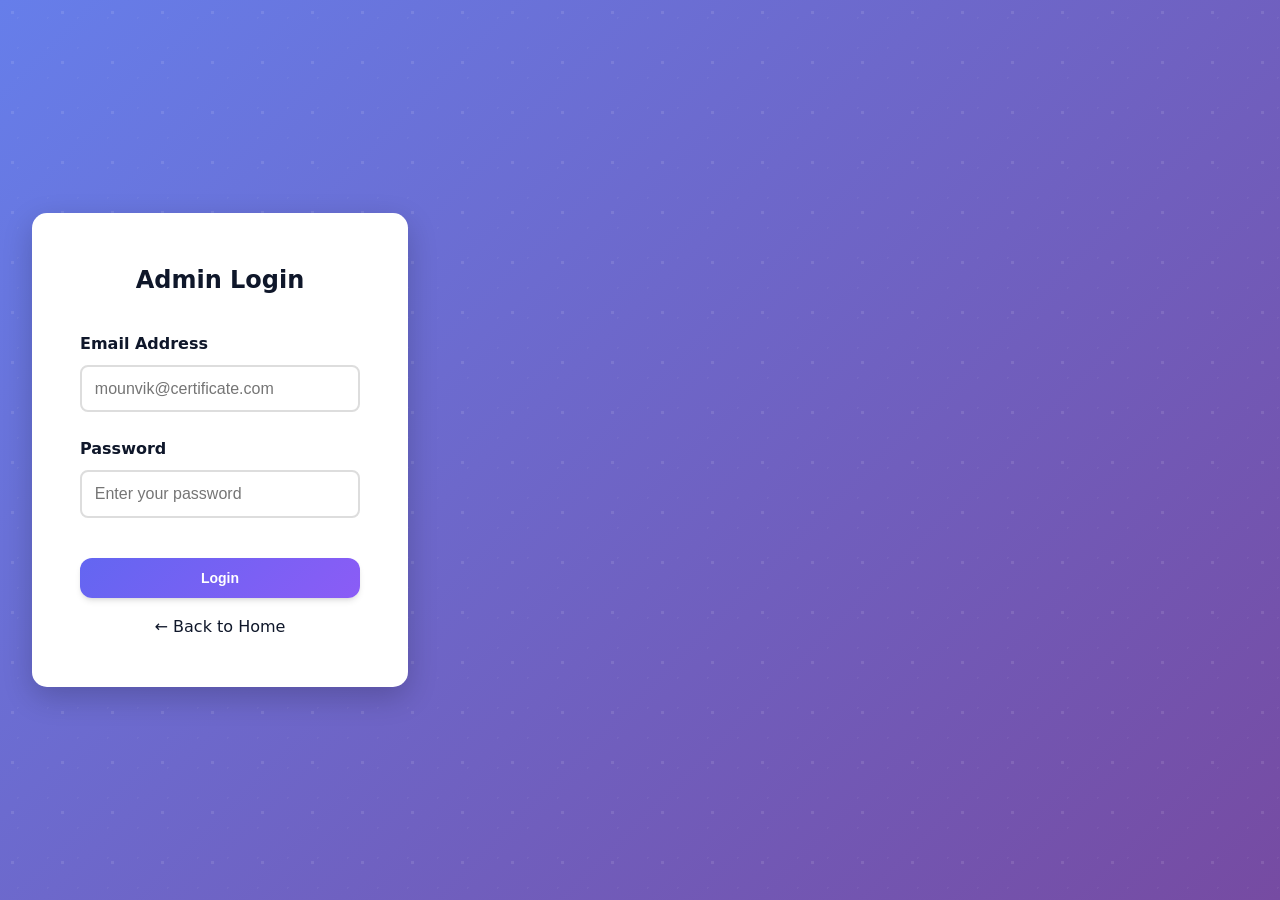
<file: admin-login.html>
<!DOCTYPE html>
<html lang="en">
<head>
    <meta charset="UTF-8">
    <meta name="viewport" content="width=device-width, initial-scale=1.0">
    <title>Admin Login - Photon Club</title>
    <link rel="stylesheet" href="styles.css">
    <style>
        .login-container {
            min-height: 100vh;
            display: flex;
            justify-content: center;
            align-items: center;
            background: linear-gradient(135deg, var(--light-orange) 0%, var(--primary-orange) 100%);
        }
        
        .login-box {
            background: var(--white);
            padding: 3rem;
            border-radius: 15px;
            box-shadow: 0 10px 30px rgba(0,0,0,0.2);
            width: 100%;
            max-width: 400px;
        }
        
        .login-box h2 {
            color: var(--primary-orange);
            text-align: center;
            margin-bottom: 2rem;
        }
        
        .form-group {
            margin-bottom: 1.5rem;
        }
        
        .form-group label {
            display: block;
            margin-bottom: 0.5rem;
            color: var(--dark-gray);
            font-weight: bold;
        }
        
        .form-group input {
            width: 100%;
            padding: 0.8rem;
            border: 2px solid #ddd;
            border-radius: 8px;
            font-size: 1rem;
        }
        
        .form-group input:focus {
            outline: none;
            border-color: var(--primary-orange);
        }
        
        .login-btn {
            width: 100%;
            margin-top: 1rem;
        }
        
        .back-link {
            text-align: center;
            margin-top: 1rem;
        }
        
        .back-link a {
            color: var(--primary-orange);
            text-decoration: none;
        }
    </style>
</head>
<body>
    <div class="login-container">
        <div class="login-box">
            <h2>Admin Login</h2>
            <form id="loginForm">
                <div class="form-group">
                    <label for="email">Email Address</label>
                    <input type="email" id="email" required placeholder="mounvik@certificate.com">
                </div>
                
                <div class="form-group">
                    <label for="password">Password</label>
                    <input type="password" id="password" required placeholder="Enter your password">
                </div>
                
                <button type="submit" class="btn btn-primary login-btn">Login</button>
            </form>
            
            <div class="back-link">
                <a href="index.html">← Back to Home</a>
            </div>
        </div>
    </div>

    <script>
        document.getElementById('loginForm').addEventListener('submit', function(e) {
            e.preventDefault();
            
            const email = document.getElementById('email').value;
            const password = document.getElementById('password').value;
            
            if (email === 'mounvik@certificate.com' && password === 'mounvik@admin') {
                // Store login status
                sessionStorage.setItem('certificateAdmin', JSON.stringify({
                    email: email,
                    name: 'Admin',
                    loginTime: new Date().toISOString()
                }));
                
                // Redirect to main page
                window.location.href = 'index.html';
            } else {
                alert('Invalid credentials! Please try again.');
            }
        });
    </script>
</body>
</html>
</file>
<file: styles.css>
/* ===== CSS RESET & VARIABLES ===== */
:root {
  /* Color Palette */
  --primary: #6366f1;
  --primary-dark: #4f46e5;
  --primary-light: #8b5cf6;
  --secondary: #06d6a0;
  --accent: #f59e0b;
  --danger: #ef4444;
  --success: #10b981;
  --warning: #f59e0b;
  
  /* Neutral Colors */
  --dark: #0f172a;
  --dark-light: #1e293b;
  --dark-lighter: #334155;
  --gray: #64748b;
  --gray-light: #cbd5e1;
  --light: #f8fafc;
  --white: #ffffff;
  
  /* Gradients */
  --gradient-primary: linear-gradient(135deg, var(--primary), var(--primary-light));
  --gradient-dark: linear-gradient(135deg, var(--dark), var(--dark-light));
  --gradient-success: linear-gradient(135deg, var(--success), var(--secondary));
  --gradient-bg: linear-gradient(135deg, #667eea 0%, #764ba2 100%);
  
  /* Typography */
  --font-primary: 'Inter', 'Segoe UI', system-ui, sans-serif;
  --font-mono: 'JetBrains Mono', 'Fira Code', monospace;
  
  /* Spacing */
  --space-xs: 0.25rem;
  --space-sm: 0.5rem;
  --space-md: 1rem;
  --space-lg: 1.5rem;
  --space-xl: 2rem;
  --space-2xl: 3rem;
  --space-3xl: 4rem;
  
  /* Border Radius */
  --radius-sm: 0.375rem;
  --radius-md: 0.5rem;
  --radius-lg: 0.75rem;
  --radius-xl: 1rem;
  --radius-2xl: 1.5rem;
  
  /* Shadows */
  --shadow-sm: 0 1px 2px 0 rgb(0 0 0 / 0.05);
  --shadow-md: 0 4px 6px -1px rgb(0 0 0 / 0.1), 0 2px 4px -2px rgb(0 0 0 / 0.1);
  --shadow-lg: 0 10px 15px -3px rgb(0 0 0 / 0.1), 0 4px 6px -4px rgb(0 0 0 / 0.1);
  --shadow-xl: 0 20px 25px -5px rgb(0 0 0 / 0.1), 0 8px 10px -6px rgb(0 0 0 / 0.1);
  
  /* Transitions */
  --transition-fast: 0.15s ease;
  --transition-normal: 0.3s ease;
  --transition-slow: 0.5s ease;
}

* {
  margin: 0;
  padding: 0;
  box-sizing: border-box;
}

html {
  scroll-behavior: smooth;
}

body {
  font-family: var(--font-primary);
  line-height: 1.6;
  color: var(--dark);
  background: var(--gradient-bg);
  min-height: 100vh;
  position: relative;
}

/* Add subtle background pattern */
body::before {
  content: '';
  position: fixed;
  top: 0;
  left: 0;
  width: 100%;
  height: 100%;
  background-image: 
    radial-gradient(circle at 25% 25%, rgba(255, 255, 255, 0.1) 2px, transparent 0),
    radial-gradient(circle at 75% 75%, rgba(255, 255, 255, 0.05) 1px, transparent 0);
  background-size: 50px 50px, 30px 30px;
  background-position: 0 0, 25px 25px;
  z-index: -1;
  pointer-events: none;
}

/* ===== LAYOUT & CONTAINERS ===== */
.main-content {
  max-width: 1400px;
  margin: 0 auto;
  padding: var(--space-xl);
  min-height: calc(100vh - 120px);
}

.container {
  max-width: 1200px;
  margin: 0 auto;
  padding: 0 var(--space-lg);
}

/* ===== NAVIGATION ===== */
.navbar {
  background: var(--gradient-dark);
  color: var(--white);
  backdrop-filter: blur(20px);
  border-bottom: 1px solid rgba(255, 255, 255, 0.2);
  box-shadow: var(--shadow-lg);
  position: sticky;
  top: 0;
  z-index: 1000;
  transition: all var(--transition-normal);
}

.nav-container {
  max-width: 1400px;
  margin: 0 auto;
  padding: var(--space-lg) var(--space-xl);
  display: flex;
  justify-content: space-between;
  align-items: center;
  gap: var(--space-md);
}

.nav-spacer {
  display: none;
}

.nav-logo {
  display: flex;
  align-items: center;
  justify-content: center;
  flex: 1;
}

.nav-logo h2 {
  background: var(--gradient-primary);
  -webkit-background-clip: text;
  -webkit-text-fill-color: transparent;
  background-clip: text;
  font-weight: 700;
  font-size: 1.5rem;
  text-align: center;
}

/* Logo image next to heading */
.nav-logo img.logo {
  height: 44px;
  width: auto;
  margin-right: 0.75rem;
  border-radius: 8px;
  object-fit: contain;
  display: inline-block;
}

.nav-menu {
  display: flex;
  gap: var(--space-md);
  align-items: center;
}

.nav-actions {
  display: flex;
  gap: var(--space-sm);
  align-items: center;
}

/* ===== HAMBURGER MENU ===== */
.nav-hamburger {
  display: none;
  align-items: center;
}

.hamburger-menu {
  width: 30px;
  height: 24px;
  position: relative;
  cursor: pointer;
  display: flex;
  flex-direction: column;
  justify-content: space-between;
}

.hamburger-menu span {
  display: block;
  height: 3px;
  width: 100%;
  background: var(--primary);
  border-radius: 3px;
  transition: all var(--transition-normal);
}

.hamburger-menu.active span:nth-child(1) {
  transform: rotate(45deg) translate(6px, 6px);
}

.hamburger-menu.active span:nth-child(2) {
  opacity: 0;
}

.hamburger-menu.active span:nth-child(3) {
  transform: rotate(-45deg) translate(6px, -6px);
}

/* ===== SIDE PANEL ===== */
.side-panel-overlay {
  position: fixed;
  top: 0;
  left: 0;
  width: 100%;
  height: 100%;
  background: rgba(0, 0, 0, 0.5);
  backdrop-filter: blur(5px);
  z-index: 999;
  opacity: 0;
  visibility: hidden;
  transition: all var(--transition-normal);
}

.side-panel-overlay.active {
  opacity: 1;
  visibility: visible;
}

.side-panel {
  position: fixed;
  top: 0;
  left: -100%;
  width: 300px;
  height: 100%;
  background: rgba(255, 255, 255, 0.98);
  backdrop-filter: blur(20px);
  box-shadow: var(--shadow-xl);
  z-index: 1000;
  transition: left var(--transition-normal);
  display: flex;
  flex-direction: column;
}

.side-panel.active {
  left: 0;
}

.side-panel-header {
  padding: var(--space-xl);
  border-bottom: 1px solid var(--gray-light);
  display: flex;
  justify-content: space-between;
  align-items: center;
  background: var(--gradient-primary);
  color: var(--white);
}

.side-panel-header h3 {
  margin: 0;
  font-size: 1.2rem;
}

.side-panel-close {
  background: none;
  border: none;
  color: var(--white);
  font-size: 2rem;
  cursor: pointer;
  width: 40px;
  height: 40px;
  display: flex;
  align-items: center;
  justify-content: center;
  border-radius: var(--radius-md);
  transition: all var(--transition-normal);
}

.side-panel-close:hover {
  background: rgba(255, 255, 255, 0.2);
}

.side-panel-menu {
  padding: var(--space-lg);
  flex: 1;
  display: flex;
  flex-direction: column;
  gap: var(--space-sm);
  background: white;
}

.side-panel-btn {
  display: flex;
  align-items: center;
  gap: var(--space-md);
  width: 100%;
  padding: var(--space-lg);
  border: none;
  background: white;
  color: var(--dark);
  font-size: 1rem;
  font-weight: 500;
  border-radius: var(--radius-lg);
  cursor: pointer;
  transition: all var(--transition-normal);
  text-align: left;
}

.side-panel-btn:hover {
  background: rgba(99, 102, 241, 0.1);
  transform: translateX(5px);
}

.side-panel-btn.active {
  background: var(--gradient-primary);
  color: var(--white);
  box-shadow: var(--shadow-md);
}

.btn-icon {
  font-size: 1.2rem;
  width: 24px;
  text-align: center;
  flex-shrink: 0;
}

/* ===== BUTTONS ===== */
.btn {
  display: inline-flex;
  align-items: center;
  justify-content: center;
  gap: var(--space-sm);
  padding: 0.75rem 1.5rem;
  border: none;
  border-radius: var(--radius-lg);
  font-size: 0.875rem;
  font-weight: 600;
  cursor: pointer;
  transition: all var(--transition-normal);
  text-decoration: none;
  position: relative;
  overflow: hidden;
}

.btn::before {
  content: '';
  position: absolute;
  top: 0;
  left: -100%;
  width: 100%;
  height: 100%;
  background: linear-gradient(90deg, transparent, rgba(255,255,255,0.2), transparent);
  transition: left var(--transition-slow);
}

.btn:hover::before {
  left: 100%;
}

.btn-primary {
  background: var(--gradient-primary);
  color: var(--white);
  box-shadow: var(--shadow-md);
}

.btn-primary:hover {
  transform: translateY(-2px);
  box-shadow: var(--shadow-xl);
}

.btn-secondary {
  background: var(--dark-lighter);
  color: var(--white);
}

.btn-secondary:hover {
  background: var(--dark-light);
  transform: translateY(-1px);
}

.btn-outline {
  background: transparent;
  border: 2px solid var(--primary);
  color: var(--primary);
}

.btn-outline:hover {
  background: var(--primary);
  color: var(--white);
  transform: translateY(-1px);
}

.btn-danger {
  background: var(--danger);
  color: var(--white);
}

.btn-danger:hover {
  background: #dc2626;
  transform: translateY(-1px);
}

.btn-success {
  background: var(--success);
  color: var(--white);
}

.btn-success:hover {
  background: #059669;
  transform: translateY(-1px);
}

.btn:disabled {
  opacity: 0.6;
  cursor: not-allowed;
  transform: none !important;
}

.btn-sm {
  padding: 0.5rem 1rem;
  font-size: 0.75rem;
}

.btn-lg {
  padding: 1rem 2rem;
  font-size: 1rem;
}

/* Navigation Buttons */
.nav-btn {
  padding: 0.75rem 1.5rem;
  border: none;
  background: transparent;
  color: var(--gray);
  font-weight: 500;
  border-radius: var(--radius-lg);
  cursor: pointer;
  transition: all var(--transition-normal);
  position: relative;
}

.nav-btn::after {
  content: '';
  position: absolute;
  bottom: 0;
  left: 50%;
  width: 0;
  height: 2px;
  background: var(--gradient-primary);
  transition: all var(--transition-normal);
  transform: translateX(-50%);
}

.nav-btn:hover {
  color: var(--primary);
  background: rgba(99, 102, 241, 0.05);
}

.nav-btn:hover::after {
  width: 80%;
}

.nav-btn.active {
  background: var(--gradient-primary);
  color: var(--white);
  box-shadow: var(--shadow-md);
}

.nav-btn.active::after {
  display: none;
}

/* ===== TAB SYSTEM ===== */
.tab-content {
  display: none;
  animation: fadeInUp 0.6s ease-out;
}

.tab-content.active {
  display: block;
}

@keyframes fadeInUp {
  from {
    opacity: 0;
    transform: translateY(30px);
  }
  to {
    opacity: 1;
    transform: translateY(0);
  }
}

.tab-header {
  text-align: center;
  margin-bottom: var(--space-3xl);
  color: var(--white);
}

.tab-header h1 {
  font-size: 3.5rem;
  margin-bottom: var(--space-md);
  background: linear-gradient(135deg, #ffffff, #e0e7ff);
  -webkit-background-clip: text;
  -webkit-text-fill-color: transparent;
  background-clip: text;
  font-weight: 800;
  text-shadow: 0 4px 8px rgba(0, 0, 0, 0.1);
}

.tab-header p {
  font-size: 1.25rem;
  color: rgba(255, 255, 255, 0.9);
  max-width: 600px;
  margin: 0 auto;
  text-shadow: 0 2px 4px rgba(0, 0, 0, 0.1);
}

/* ===== INPUTS & FORMS ===== */
.input-group {
  display: flex;
  gap: var(--space-md);
  max-width: 600px;
  margin: 0 auto var(--space-2xl);
}

.input-group input {
  flex: 1;
  padding: 1rem 1.5rem;
  border: 2px solid rgba(255, 255, 255, 0.2);
  border-radius: var(--radius-xl);
  font-size: 1rem;
  background: rgba(255, 255, 255, 0.9);
  box-shadow: var(--shadow-sm);
  transition: all var(--transition-normal);
  font-family: var(--font-primary);
  backdrop-filter: blur(10px);
}

.input-group input:focus {
  outline: none;
  border-color: var(--primary);
  box-shadow: 0 0 0 3px rgba(99, 102, 241, 0.1);
  transform: translateY(-2px);
  background: rgba(255, 255, 255, 0.95);
}

.input-group input::placeholder {
  color: var(--gray);
}

/* ===== CARDS & CONTAINERS ===== */
.card {
  background: rgba(255, 255, 255, 0.95);
  border-radius: var(--radius-2xl);
  padding: var(--space-2xl);
  box-shadow: var(--shadow-lg);
  backdrop-filter: blur(10px);
  border: 1px solid rgba(255, 255, 255, 0.2);
  transition: all var(--transition-normal);
}

.card:hover {
  transform: translateY(-5px);
  box-shadow: var(--shadow-xl);
}

.result-container {
  background: rgba(255, 255, 255, 0.95);
  border-radius: var(--radius-2xl);
  padding: var(--space-2xl);
  box-shadow: var(--shadow-xl);
  margin-top: var(--space-2xl);
  border: 1px solid rgba(255, 255, 255, 0.2);
  backdrop-filter: blur(10px);
}

/* ===== ADMIN PANEL ===== */
.admin-panel {
  background: rgba(255, 255, 255, 0.95);
  border-radius: var(--radius-2xl);
  padding: var(--space-2xl);
  box-shadow: var(--shadow-xl);
  border: 1px solid rgba(255, 255, 255, 0.2);
  backdrop-filter: blur(10px);
}

.admin-welcome {
  display: flex;
  justify-content: space-between;
  align-items: center;
  margin-bottom: var(--space-2xl);
  padding-bottom: var(--space-lg);
  border-bottom: 2px solid var(--gray-light);
}

.user-email {
  color: var(--gray);
  font-size: 0.9rem;
  background: var(--light);
  padding: 0.5rem 1rem;
  border-radius: var(--radius-lg);
}

/* ===== GENERATION STEPS ===== */
.generation-steps {
  display: flex;
  flex-direction: column;
  gap: var(--space-2xl);
}

.step {
  background: rgba(255, 255, 255, 0.95);
  padding: var(--space-2xl);
  border-radius: var(--radius-xl);
  box-shadow: var(--shadow-md);
  border-left: 4px solid var(--primary);
  transition: all var(--transition-normal);
  position: relative;
  overflow: hidden;
  backdrop-filter: blur(10px);
}

.step::before {
  content: '';
  position: absolute;
  top: 0;
  left: -100%;
  width: 100%;
  height: 100%;
  background: linear-gradient(90deg, transparent, rgba(99, 102, 241, 0.02), transparent);
  transition: left var(--transition-slow);
}

.step:hover::before {
  left: 100%;
}

.step:hover {
  transform: translateX(8px);
  box-shadow: var(--shadow-lg);
}

.step h3 {
  color: var(--dark);
  margin-bottom: var(--space-md);
  display: flex;
  align-items: center;
  gap: var(--space-sm);
  font-size: 1.25rem;
}

.step p {
  color: var(--gray);
  margin-bottom: var(--space-md);
  line-height: 1.7;
}

/* ===== UPLOAD AREA ===== */
.upload-area {
  border: 2px dashed rgba(255, 255, 255, 0.3);
  border-radius: var(--radius-xl);
  padding: var(--space-2xl);
  text-align: center;
  cursor: pointer;
  transition: all var(--transition-normal);
  background: rgba(255, 255, 255, 0.1);
  backdrop-filter: blur(10px);
  position: relative;
  overflow: hidden;
}

.upload-area:hover {
  border-color: var(--primary);
  background: rgba(255, 255, 255, 0.15);
  transform: translateY(-2px);
}

.upload-area.has-file {
  border-color: var(--success);
  background: rgba(16, 185, 129, 0.1);
}

.upload-placeholder {
  color: var(--white);
  pointer-events: none;
}

.upload-icon {
  font-size: 3rem;
  margin-bottom: var(--space-md);
  display: block;
  color: var(--white);
  transition: all var(--transition-normal);
}

.upload-area:hover .upload-icon {
  color: var(--primary);
  transform: scale(1.1);
}

.file-details {
  display: flex;
  align-items: center;
  justify-content: space-between;
  background: var(--white);
  padding: var(--space-lg);
  border-radius: var(--radius-lg);
  box-shadow: var(--shadow-sm);
  margin-top: var(--space-md);
}

.remove-file {
  background: var(--danger);
  color: var(--white);
  border: none;
  width: 32px;
  height: 32px;
  border-radius: 50%;
  cursor: pointer;
  display: flex;
  align-items: center;
  justify-content: center;
  transition: all var(--transition-normal);
}

.remove-file:hover {
  background: #dc2626;
  transform: scale(1.1);
}

/* ===== DATA PREVIEW ===== */
.data-preview {
  margin-top: var(--space-md);
}

.preview-table {
  width: 100%;
  border-collapse: collapse;
  background: var(--white);
  border-radius: var(--radius-lg);
  overflow: hidden;
  box-shadow: var(--shadow-sm);
}

.preview-table th,
.preview-table td {
  padding: 1rem;
  text-align: left;
  border-bottom: 1px solid var(--gray-light);
}

.preview-table th {
  background: var(--light);
  font-weight: 600;
  color: var(--dark);
  font-size: 0.875rem;
  text-transform: uppercase;
  letter-spacing: 0.5px;
}

.preview-table tr:last-child td {
  border-bottom: none;
}

.preview-note {
  text-align: center;
  color: var(--gray);
  font-style: italic;
  margin-top: var(--space-md);
  font-size: 0.875rem;
}

/* ===== DESCRIPTION INPUT ===== */
.description-input {
  width: 100%;
  padding: 1rem 1.5rem;
  border: 2px solid var(--gray-light);
  border-radius: var(--radius-lg);
  font-size: 1rem;
  margin-top: var(--space-sm);
  transition: all var(--transition-normal);
  font-family: var(--font-primary);
  resize: vertical;
  min-height: 120px;
}

.description-input:focus {
  outline: none;
  border-color: var(--primary);
  box-shadow: 0 0 0 3px rgba(99, 102, 241, 0.1);
}

/* ===== GENERATION INFO ===== */
.generation-info {
  background: var(--light);
  padding: var(--space-lg);
  border-radius: var(--radius-lg);
  margin-top: var(--space-md);
}

.generation-info ul {
  list-style: none;
  padding-left: 0;
}

.generation-info li {
  padding: 0.5rem 0;
  color: var(--gray);
  display: flex;
  align-items: center;
  gap: var(--space-sm);
}

.generation-info li::before {
  content: '✓';
  color: var(--success);
  font-weight: bold;
  font-size: 1.1rem;
}

/* ===== CERTIFICATE PREVIEW ===== */
.certificate-preview {
  background: rgba(255, 255, 255, 0.95);
  border-radius: var(--radius-2xl);
  overflow: hidden;
  box-shadow: var(--shadow-xl);
  border: 1px solid rgba(255, 255, 255, 0.2);
  backdrop-filter: blur(10px);
}

.verification-header {
  background: var(--gradient-primary);
  color: var(--white);
  padding: var(--space-2xl);
  text-align: center;
}

.verification-details {
  margin-top: var(--space-md);
}

.verification-details p {
  margin: 0.5rem 0;
  opacity: 0.9;
}

.certificate-display {
  padding: var(--space-2xl);
  display: grid;
  grid-template-columns: 1fr 1fr;
  gap: var(--space-2xl);
}

.details-grid {
  display: grid;
  gap: var(--space-md);
}

.detail-item {
  display: flex;
  justify-content: space-between;
  padding: var(--space-lg);
  background: var(--light);
  border-radius: var(--radius-lg);
  transition: all var(--transition-normal);
}

.detail-item:hover {
  background: rgba(99, 102, 241, 0.05);
  transform: translateX(4px);
}

.detail-item label {
  font-weight: 600;
  color: var(--dark);
}

.detail-item span {
  color: var(--gray);
}

.certificate-actions {
  display: flex;
  flex-direction: column;
  gap: var(--space-md);
}

.management-actions {
  display: flex;
  gap: var(--space-md);
  flex-wrap: wrap;
}

/* ===== STATUS LABELS ===== */
.status {
  padding: 0.5rem 1rem;
  border-radius: var(--radius-lg);
  font-size: 0.875rem;
  font-weight: 600;
  text-transform: uppercase;
  letter-spacing: 0.5px;
}

.status-valid {
  background: var(--success);
  color: var(--white);
}

.status-revoked {
  background: var(--danger);
  color: var(--white);
}

.status-pending {
  background: var(--warning);
  color: var(--white);
}

/* ===== MESSAGES ===== */
.message {
  padding: var(--space-2xl);
  border-radius: var(--radius-xl);
  text-align: center;
  box-shadow: var(--shadow-md);
}

.success-message {
  background: var(--gradient-success);
  color: var(--white);
}

.error-message {
  background: linear-gradient(135deg, var(--danger), #fd7e14);
  color: var(--white);
}

.info-message {
  background: var(--gradient-primary);
  color: var(--white);
}

/* ===== RESULTS SUMMARY ===== */
.results-summary {
  display: grid;
  grid-template-columns: repeat(auto-fit, minmax(250px, 1fr));
  gap: var(--space-2xl);
  margin: var(--space-2xl) 0;
}

.summary-card {
  background: rgba(255, 255, 255, 0.15);
  padding: var(--space-2xl);
  border-radius: var(--radius-xl);
  box-shadow: var(--shadow-md);
  text-align: center;
  transition: all var(--transition-normal);
  border: 1px solid rgba(255, 255, 255, 0.2);
  backdrop-filter: blur(10px);
}

.summary-card:hover {
  transform: translateY(-5px);
  box-shadow: var(--shadow-lg);
  background: rgba(255, 255, 255, 0.2);
}

.summary-card h4 {
  margin-bottom: var(--space-md);
  color: var(--white);
  font-size: 1.1rem;
}

.summary-value {
  font-size: 2.5rem;
  font-weight: 800;
  background: linear-gradient(135deg, #ffffff, #e0e7ff);
  -webkit-background-clip: text;
  -webkit-text-fill-color: transparent;
  background-clip: text;
  margin-bottom: var(--space-sm);
}

/* ===== CERTIFICATE PREVIEW AREA ===== */
.certificate-preview-area {
  margin: var(--space-2xl) 0;
}

.preview-container {
  display: grid;
  grid-template-columns: 1fr 1fr;
  gap: var(--space-2xl);
  align-items: start;
}

.certificate-preview-img {
  max-width: 100%;
  border-radius: var(--radius-xl);
  box-shadow: var(--shadow-lg);
  transition: all var(--transition-normal);
}

.certificate-preview-img:hover {
  transform: scale(1.02);
  box-shadow: var(--shadow-xl);
}

.preview-info {
  display: flex;
  flex-direction: column;
  gap: var(--space-md);
}

/* ===== HASH LIST CONTAINER ===== */
.hash-list-container {
  margin: var(--space-2xl) 0;
}

.results-table {
  width: 100%;
  border-collapse: collapse;
  background: var(--white);
  border-radius: var(--radius-xl);
  overflow: hidden;
  box-shadow: var(--shadow-lg);
}

.results-table th {
  background: var(--dark);
  color: var(--white);
  padding: 1rem;
  text-align: left;
  font-weight: 600;
  font-size: 0.875rem;
  text-transform: uppercase;
  letter-spacing: 0.5px;
}

.results-table td {
  padding: 1rem;
  border-bottom: 1px solid var(--gray-light);
  color: var(--dark);
}

.results-table tr:last-child td {
  border-bottom: none;
}

.results-table tr:hover td {
  background: rgba(99, 102, 241, 0.05);
}

/* ===== ACTION BUTTONS ===== */
.action-buttons {
  display: flex;
  gap: var(--space-md);
  justify-content: center;
  flex-wrap: wrap;
}

/* ===== LOADING OVERLAY ===== */
.loading-overlay {
  position: fixed;
  top: 0;
  left: 0;
  width: 100%;
  height: 100%;
  background: rgba(15, 23, 42, 0.8);
  display: flex;
  flex-direction: column;
  justify-content: center;
  align-items: center;
  z-index: 9999;
  backdrop-filter: blur(10px);
}

.loading-overlay p {
  color: var(--white);
  margin-top: var(--space-md);
  font-size: 1.1rem;
}

.loading-spinner {
  width: 60px;
  height: 60px;
  border: 4px solid rgba(255, 255, 255, 0.3);
  border-top: 4px solid var(--primary);
  border-radius: 50%;
  animation: spin 1s linear infinite;
}

@keyframes spin {
  0% { transform: rotate(0deg); }
  100% { transform: rotate(360deg); }
}

.btn-loader {
  width: 16px;
  height: 16px;
  border: 2px solid transparent;
  border-top: 2px solid currentColor;
  border-radius: 50%;
  animation: spin 1s linear infinite;
}

/* ===== NOTIFICATIONS ===== */
.notification {
  position: fixed;
  top: var(--space-xl);
  right: var(--space-xl);
  background: var(--white);
  padding: var(--space-lg);
  border-radius: var(--radius-xl);
  box-shadow: var(--shadow-xl);
  border-left: 4px solid var(--primary);
  z-index: 10000;
  max-width: 400px;
  animation: slideInRight 0.3s ease-out;
  display: flex;
  align-items: center;
  gap: var(--space-md);
}

.notification.success { 
  border-left-color: var(--success); 
}

.notification.error { 
  border-left-color: var(--danger); 
}

.notification.info { 
  border-left-color: var(--primary); 
}

@keyframes slideInRight {
  from { 
    transform: translateX(100%); 
    opacity: 0; 
  }
  to { 
    transform: translateX(0); 
    opacity: 1; 
  }
}

/* ===== LOGIN PAGE ===== */
.login-page {
  position: fixed;
  top: 0;
  left: 0;
  width: 100%;
  height: 100%;
  background: var(--gradient-bg);
  display: flex;
  justify-content: center;
  align-items: center;
  z-index: 10000;
}

.login-page.active {
  display: flex;
}

.login-page:not(.active) {
  display: none;
}

.login-container {
  width: 100%;
  max-width: 440px;
  padding: var(--space-xl);
}

.login-card {
  background: rgba(255, 255, 255, 0.95);
  border-radius: var(--radius-2xl);
  padding: var(--space-3xl);
  box-shadow: var(--shadow-2xl);
  backdrop-filter: blur(20px);
  text-align: center;
  border: 1px solid rgba(255, 255, 255, 0.2);
}

.login-header h1 {
  background: var(--gradient-primary);
  -webkit-background-clip: text;
  -webkit-text-fill-color: transparent;
  background-clip: text;
  margin-bottom: var(--space-sm);
  font-size: 2.5rem;
  font-weight: 800;
}

.login-header p {
  color: var(--gray);
  margin-bottom: var(--space-2xl);
}

.login-form {
  text-align: left;
}

.login-form .input-group {
  display: flex;
  flex-direction: column;
  margin-bottom: var(--space-lg);
}

.login-form label {
  font-weight: 600;
  margin-bottom: var(--space-sm);
  color: var(--dark);
  font-size: 0.875rem;
}

.login-form input {
  padding: 1rem 1.5rem;
  border: 2px solid var(--gray-light);
  border-radius: var(--radius-lg);
  font-size: 1rem;
  transition: all var(--transition-normal);
  font-family: var(--font-primary);
}

.login-form input:focus {
  outline: none;
  border-color: var(--primary);
  box-shadow: 0 0 0 3px rgba(99, 102, 241, 0.1);
}

.login-btn {
  width: 100%;
  margin-top: var(--space-md);
}

.login-info {
  margin-top: var(--space-2xl);
  padding: var(--space-lg);
  background: var(--light);
  border-radius: var(--radius-lg);
  font-size: 0.875rem;
  color: var(--gray);
}

.login-info p {
  margin: 0.25rem 0;
}

/* ===== MAIN APP ===== */
.main-app {
  min-height: 100vh;
  background: transparent;
}

.main-app.hidden {
  display: none;
}

.user-welcome {
  color: var(--dark);
  margin-right: var(--space-md);
  font-weight: 500;
}

/* ===== FOOTER ===== */
.footer {
  background: var(--gradient-dark);
  color: var(--white);
  padding: var(--space-3xl) 0 0;
  
  position: relative;
  overflow: hidden;
}

.footer::before {
  content: '';
  position: absolute;
  top: 0;
  left: 0;
  right: 0;
  height: 2px;
  background: var(--gradient-primary);
  background-size: 200% 100%;
  animation: shimmer 3s ease-in-out infinite;
}

@keyframes shimmer {
  0%, 100% { background-position: -200% 0; }
  50% { background-position: 200% 0; }
}

.footer-container {
  max-width: 1400px;
  margin: 0 auto;
  padding: 0 var(--space-xl);
  display: grid;
  grid-template-columns: repeat(auto-fit, minmax(300px, 1fr));
  gap: var(--space-2xl);
  position: relative;
  z-index: 2;
}

.footer-section {
  margin-bottom: var(--space-2xl);
}

.footer-section h4 {
  font-size: 1.25rem;
  margin-bottom: var(--space-xl);
  color: var(--primary);
  position: relative;
  padding-bottom: var(--space-sm);
  font-weight: 700;
}

.footer-section h4::after {
  content: '';
  position: absolute;
  bottom: 0;
  left: 0;
  width: 40px;
  height: 3px;
  background: var(--gradient-primary);
  border-radius: 2px;
}

/* Quick Links */
.footer-links-group {
  display: flex;
  flex-direction: column;
  gap: var(--space-sm);
}

.footer-link {
  display: flex;
  align-items: center;
  gap: var(--space-md);
  width: 100%;
  background: rgba(255, 255, 255, 0.05);
  border: 1px solid rgba(255, 255, 255, 0.1);
  color: var(--gray-light);
  padding: var(--space-lg);
  border-radius: var(--radius-lg);
  cursor: pointer;
  transition: all var(--transition-normal);
  text-align: left;
  font-size: 0.95rem;
  font-weight: 500;
  position: relative;
  overflow: hidden;
}

.footer-link::before {
  content: '';
  position: absolute;
  top: 0;
  left: -100%;
  width: 100%;
  height: 100%;
  background: linear-gradient(90deg, transparent, rgba(99, 102, 241, 0.1), transparent);
  transition: left var(--transition-slow);
}

.footer-link:hover::before {
  left: 100%;
}

.footer-link:hover {
  background: rgba(99, 102, 241, 0.1);
  transform: translateX(8px);
  border-color: var(--primary);
  color: var(--white);
}

.footer-link-icon {
  font-size: 1.1rem;
  opacity: 0.8;
  transition: all var(--transition-normal);
}

.footer-link:hover .footer-link-icon {
  opacity: 1;
  transform: scale(1.1);
}

/* Support Section */
.contact-info {
  margin-bottom: var(--space-xl);
}

.contact-item {
  display: flex;
  align-items: center;
  gap: var(--space-md);
  margin-bottom: var(--space-lg);
  font-size: 0.95rem;
  padding: var(--space-sm) 0;
  border-bottom: 1px solid rgba(255, 255, 255, 0.1);
}

.contact-item:last-child {
  border-bottom: none;
}

.contact-item .icon {
  font-size: 1.2rem;
  width: 36px;
  height: 36px;
  display: flex;
  align-items: center;
  justify-content: center;
  background: rgba(99, 102, 241, 0.1);
  border-radius: 50%;
  transition: all var(--transition-normal);
}

.contact-item:hover .icon {
  background: rgba(99, 102, 241, 0.2);
  transform: scale(1.1);
}

.contact-item a {
  color: var(--primary);
  text-decoration: none;
  transition: all var(--transition-normal);
  font-weight: 500;
}

.contact-item a:hover {
  color: var(--white);
}

.social-links {
  display: flex;
  flex-direction: column;
  gap: var(--space-sm);
}

.social-link {
  display: flex;
  align-items: center;
  gap: var(--space-md);
  padding: var(--space-lg);
  background: rgba(255, 255, 255, 0.05);
  border-radius: var(--radius-lg);
  color: var(--gray-light);
  text-decoration: none;
  transition: all var(--transition-normal);
  font-size: 0.95rem;
  font-weight: 500;
  border: 1px solid transparent;
}

.social-link:hover {
  background: rgba(99, 102, 241, 0.1);
  transform: translateX(6px);
  border-color: rgba(99, 102, 241, 0.2);
  color: var(--white);
}

.social-icon {
  background: var(--gradient-primary);
  color: var(--white);
  width: 32px;
  height: 32px;
  border-radius: var(--radius-md);
  display: flex;
  align-items: center;
  justify-content: center;
  font-size: 0.85rem;
  font-weight: 700;
  transition: all var(--transition-normal);
}

.social-link:hover .social-icon {
  transform: rotate(5deg) scale(1.1);
}

/* About Section */
.footer-section p {
  margin-bottom: var(--space-md);
  line-height: 1.6;
  font-size: 0.95rem;
  color: var(--gray-light);
}

.about-highlight {
  color: var(--primary);
  font-weight: 600;
}

.about-links {
  margin-top: var(--space-lg);
  display: flex;
  flex-direction: column;
  gap: var(--space-sm);
}

.about-link {
  display: flex;
  align-items: center;
  gap: var(--space-md);
  color: var(--primary);
  text-decoration: none;
  font-size: 0.95rem;
  padding: var(--space-md);
  transition: all var(--transition-normal);
  background: rgba(255, 255, 255, 0.03);
  border-radius: var(--radius-md);
  border: 1px solid transparent;
  font-weight: 500;
}

.about-link:hover {
  background: rgba(99, 102, 241, 0.1);
  transform: translateX(6px);
  border-color: rgba(99, 102, 241, 0.2);
  color: var(--white);
}

.about-link-icon {
  font-size: 1.1rem;
  transition: all var(--transition-normal);
}

.about-link:hover .about-link-icon {
  transform: scale(1.1);
}

/* Footer Bottom */
.footer-bottom {
  text-align: center;
  padding: var(--space-xl) 0;
  margin-top: var(--space-2xl);
  border-top: 1px solid rgba(255, 255, 255, 0.1);
  color: rgba(255, 255, 255, 0.7);
  font-size: 0.9rem;
  position: relative;
}

.footer-bottom::before {
  content: '';
  position: absolute;
  top: -1px;
  left: 50%;
  transform: translateX(-50%);
  width: 100px;
  height: 2px;
  background: var(--gradient-primary);
}

/* ===== UTILITY CLASSES ===== */
.hidden {
  display: none !important;
}

.code {
  font-family: var(--font-mono);
  background: var(--dark);
  color: var(--primary);
  padding: 0.25rem 0.5rem;
  border-radius: var(--radius-sm);
  font-size: 0.875rem;
}

.table-container {
  overflow-x: auto;
  border-radius: var(--radius-lg);
  box-shadow: var(--shadow-md);
}

.text-center {
  text-align: center;
}

.text-left {
  text-align: left;
}

.text-right {
  text-align: right;
}

.mt-1 { margin-top: var(--space-xs); }
.mt-2 { margin-top: var(--space-sm); }
.mt-3 { margin-top: var(--space-md); }
.mt-4 { margin-top: var(--space-lg); }
.mt-5 { margin-top: var(--space-xl); }

.mb-1 { margin-bottom: var(--space-xs); }
.mb-2 { margin-bottom: var(--space-sm); }
.mb-3 { margin-bottom: var(--space-md); }
.mb-4 { margin-bottom: var(--space-lg); }
.mb-5 { margin-bottom: var(--space-xl); }

/* ===== RESPONSIVE DESIGN ===== */
@media (max-width: 1024px) {
  .nav-container {
    padding: var(--space-md) var(--space-lg);
  }
  
  .tab-header h1 {
    font-size: 2.5rem;
  }
  
  .certificate-display {
    grid-template-columns: 1fr;
    gap: var(--space-xl);
  }
}

@media (max-width: 768px) {
  .main-content {
    padding: var(--space-lg);
  }
  
  .nav-container {
    padding: var(--space-md);
    justify-content: space-between;
  }
  
  .nav-hamburger {
    display: flex;
    order: 1;
  }
  
  .nav-logo {
    order: 2;
    flex: 1;
    justify-content: center;
  }
  
  .nav-spacer {
    display: block;
    order: 3;
    width: 30px; /* Same width as hamburger for balance */
  }
  
  .nav-menu {
    display: none;
  }
  
  .nav-actions {
    display: none;
  }
  
  .nav-logo h2 {
    font-size: 1.3rem;
    white-space: nowrap;
    overflow: hidden;
    text-overflow: ellipsis;
  }
  
  .input-group {
    flex-direction: column;
  }
  
  .preview-container {
    grid-template-columns: 1fr;
  }
  
  .results-summary {
    grid-template-columns: 1fr;
  }
  
  .management-actions {
    flex-direction: column;
  }
  
  .action-buttons {
    flex-direction: column;
    align-items: stretch;
  }
  
  .tab-header h1 {
    font-size: 2rem;
  }
  
  .footer-container {
    grid-template-columns: 1fr;
    gap: var(--space-xl);
    padding: 0 var(--space-lg);
  }
  
  .footer-link:hover {
    transform: translateX(4px);
  }
  
  .social-link:hover,
  .about-link:hover {
    transform: translateX(4px);
  }
}

@media (max-width: 480px) {
  .admin-welcome {
    flex-direction: column;
    gap: var(--space-md);
    text-align: center;
  }
  
  .step {
    padding: var(--space-xl);
  }
  
  .verification-header {
    padding: var(--space-xl);
  }
  
  .certificate-display {
    padding: var(--space-xl);
  }
  
  .login-card {
    padding: var(--space-2xl);
  }
  
  .login-header h1 {
    font-size: 2rem;
  }
  
  .nav-logo h2 {
    font-size: 1.1rem;
  }
  
  .side-panel {
    width: 280px;
  }
  
  .side-panel-header h3 {
    font-size: 1.1rem;
  }
  
  .side-panel-btn {
    padding: var(--space-md);
    font-size: 0.95rem;
  }
}

/* Copyright Trigger Styles */
.copyright-trigger {
    display: flex;
    align-items: center;
    justify-content: center;
    gap: var(--space-sm);
    padding: var(--space-md) var(--space-lg);
    background: rgba(255, 255, 255, 0.05);
    border: 1px solid rgba(255, 255, 255, 0.1);
    border-radius: var(--radius-lg);
    color: rgba(255, 255, 255, 0.8);
    font-weight: 600;
    cursor: pointer;
    transition: all var(--transition-normal);
    margin-bottom: var(--space-lg);
    user-select: none;
}

.copyright-trigger:hover {
    background: rgba(255, 255, 255, 0.1);
    border-color: rgba(255, 255, 255, 0.2);
    transform: translateY(-2px);
    box-shadow: 0 4px 12px rgba(0, 0, 0, 0.2);
}

.copyright-trigger.active {
    background: rgba(99, 102, 241, 0.1);
    border-color: var(--primary);
}

.trigger-icon {
    font-size: 1.2rem;
}

.trigger-arrow {
    transition: transform var(--transition-normal);
    font-size: 0.8rem;
}

.copyright-trigger.active .trigger-arrow {
    transform: rotate(180deg);
}

/* Copyright Notice Styles (Initially Hidden) */
.copyright-notice {
    text-align: center;
    margin-bottom: var(--space-lg);
    padding: var(--space-xl);
    background: rgba(255, 255, 255, 0.05);
    border-radius: var(--radius-lg);
    border: 1px solid rgba(255, 255, 255, 0.1);
    backdrop-filter: blur(10px);
    animation: slideDown 0.3s ease-out;
}

@keyframes slideDown {
    from {
        opacity: 0;
        transform: translateY(-10px);
    }
    to {
        opacity: 1;
        transform: translateY(0);
    }
}

.copyright-main {
    font-size: 1.1rem;
    font-weight: 800;
    color: #ffffff;
    margin-bottom: var(--space-sm);
    text-transform: uppercase;
    letter-spacing: 0.5px;
    text-shadow: 0 2px 4px rgba(0, 0, 0, 0.3);
}

.copyright-owner {
    background: linear-gradient(135deg, #ffd700, #ff6b6b);
    -webkit-background-clip: text;
    -webkit-text-fill-color: transparent;
    background-clip: text;
    text-shadow: 0 0 10px rgba(255, 215, 0, 0.3);
}

.copyright-icon {
    animation: pulse 2s infinite;
    display: inline-block;
}

@keyframes pulse {
    0%, 100% { transform: scale(1); opacity: 1; }
    50% { transform: scale(1.2); opacity: 0.8; }
}

.copyright-legal {
    font-size: 0.9rem;
    font-weight: 700;
    color: #ff6b6b;
    margin-bottom: var(--space-sm);
    text-transform: uppercase;
    letter-spacing: 0.3px;
    border: 1px solid rgba(255, 107, 107, 0.3);
    padding: var(--space-sm);
    border-radius: var(--radius-md);
    background: rgba(255, 107, 107, 0.1);
}

.copyright-warning {
    font-size: 0.8rem;
    color: #ffd700;
    font-weight: 600;
    background: rgba(255, 215, 0, 0.1);
    padding: var(--space-md);
    border-radius: var(--radius-md);
    border-left: 3px solid #ffd700;
    text-align: left;
    margin: 0;
}

/* Copyright Divider */
.copyright-divider {
    border: none;
    height: 1px;
    background: linear-gradient(90deg, transparent, rgba(255, 255, 255, 0.3), transparent);
    margin: var(--space-xl) 0;
}

.organization-copyright {
    color: rgba(255, 255, 255, 0.6);
    font-size: 0.85rem;
}

/* Mobile responsive */
@media (max-width: 768px) {
    .copyright-trigger {
        padding: var(--space-sm) var(--space-md);
        font-size: 0.9rem;
    }
    
    .copyright-notice {
        padding: var(--space-lg);
    }
    
    .copyright-main {
        font-size: 0.9rem;
    }
    
    .copyright-legal {
        font-size: 0.8rem;
        padding: var(--space-xs);
    }
    
    .copyright-warning {
        font-size: 0.75rem;
        padding: var(--space-sm);
    }
}

.go-to-sheets-btn {
    background-color: #007bff;
    color: white;
    padding: 10px 18px;
    border: none;
    border-radius: 8px;
    cursor: pointer;
    margin-top: 10px;
    font-size: 15px;
    transition: 0.3s ease;
}
.go-to-sheets-btn:hover {
    background-color: #0056b3;
}
</file>
